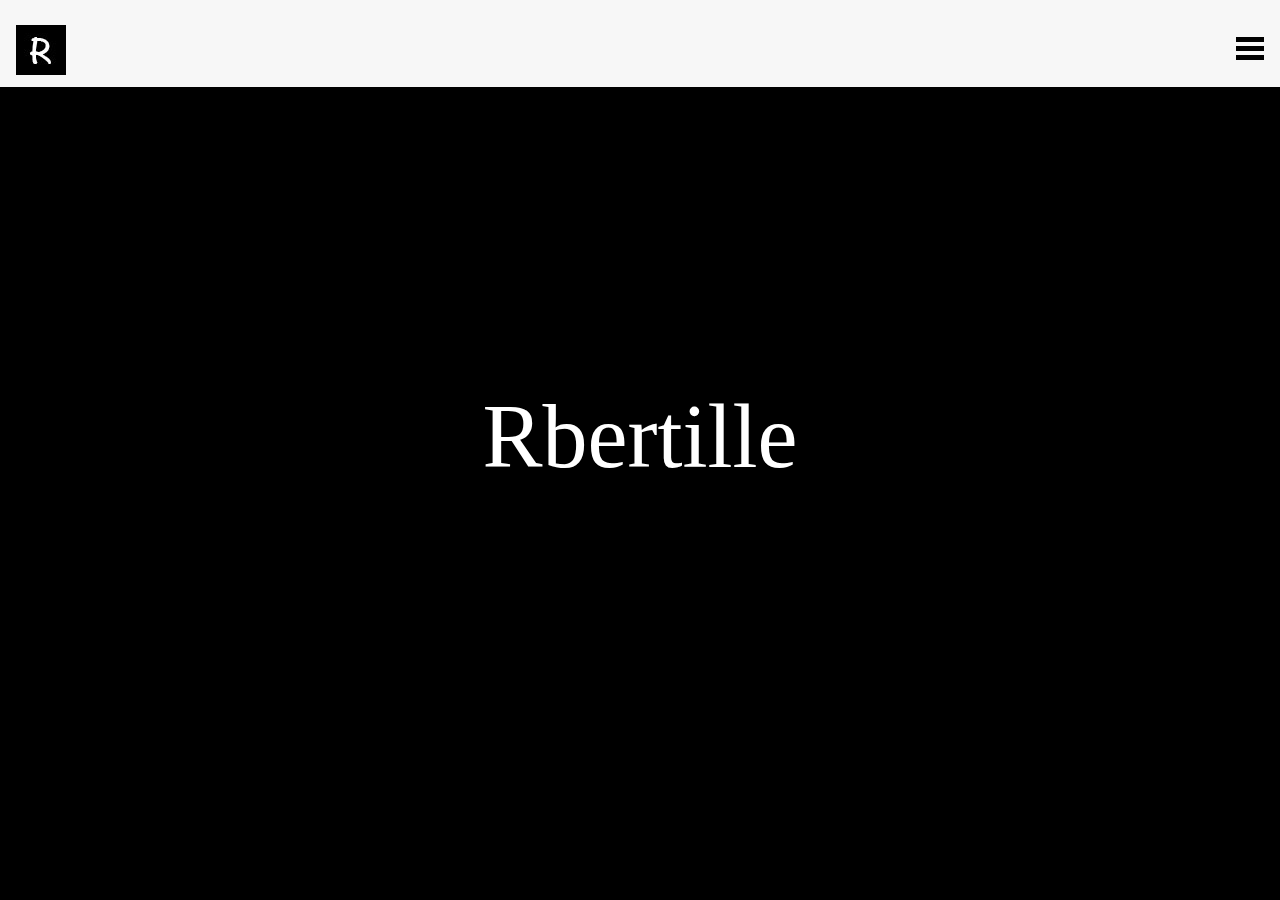
<file: index.html>
<!DOCTYPE html>
<html lang="en">
  <head>
    <!-- Required meta tags -->
    <meta charset="utf-8">
    <meta name="viewport" content="width=device-width, initial-scale=1, shrink-to-fit=no">  
    <link rel="shortcut icon" type="favicon.ico" href="images/Lrere.jpg"/>

    <!-- Bootstrap CSS -->
    <link rel="stylesheet" href="bootstrap/css/bootstrap.min.css">
    <link rel="stylesheet" href="css/normalize.css">
    <!-- CSS -->
    <link rel="stylesheet" href="css/style.css">
  </head>  
  <body>
    <nav class="navbar navbar-light bg-faded">
      <h1 class="navbar-brand mb-0">  
        <a href="rbertille.com"><img src="images/rerere.jpg"></a>  
      </h1>
      <div id="toggle">  
          <div class="one"></div>  
          <div class="two"></div>   
          <div class="three"></div>
      </div>     
    </nav>

    <section>
      <h1 class="title">Rbertille</h1> 
    </section>


    <!-- jQuery first, then Tether, then Bootstrap JS. -->
    <script src="vendors/js/jquery.js"></script>
    <script src="vendors/js/main.js"></script>
    <script src="https://npmcdn.com/tether@1.2.4/dist/js/tether.min.js"></script>
    <script src="bootstrap/js/bootstrap.min.js"></script>
    
  </body>
</html>
</file>
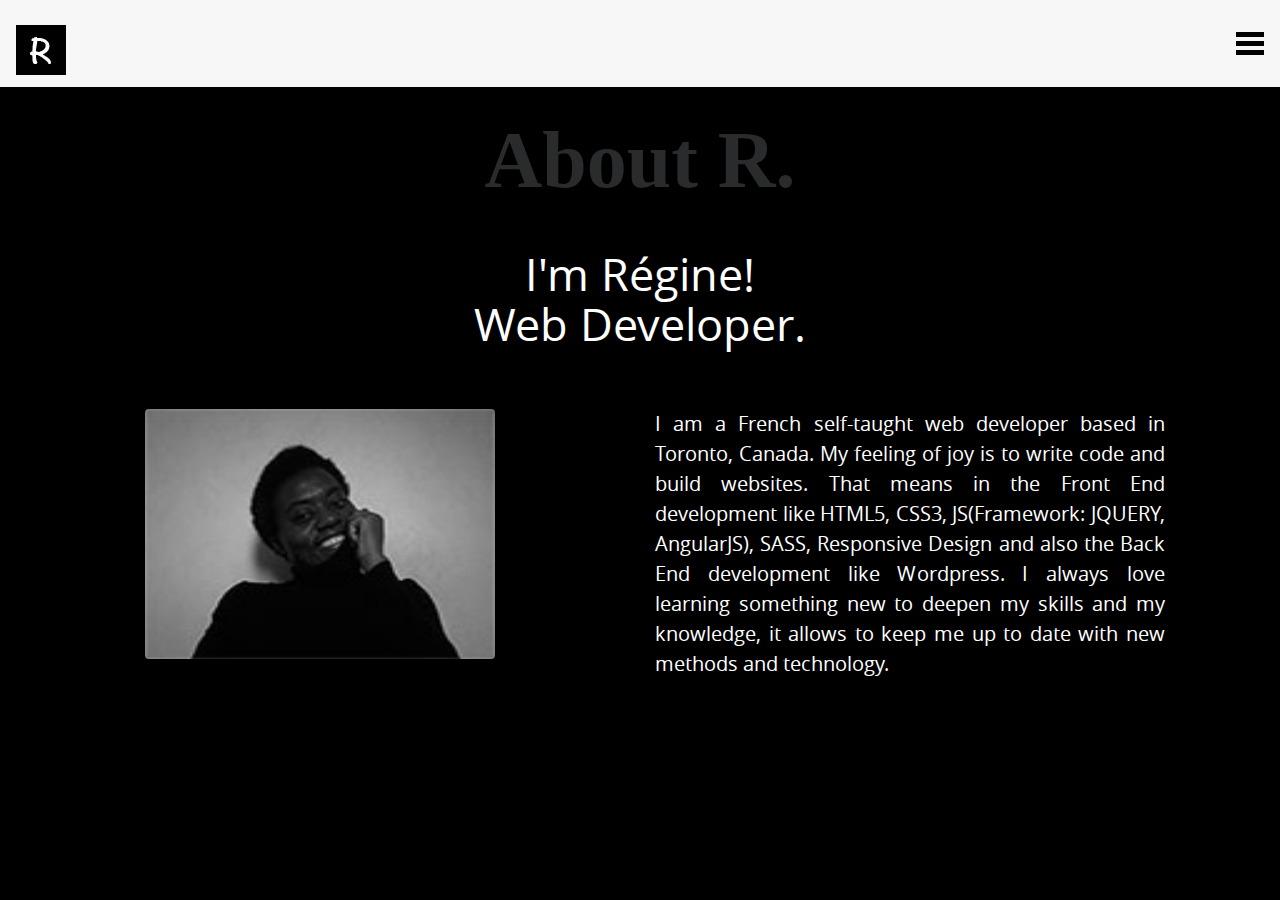
<file: about.html>
<!DOCTYPE html>
<html lang="en">
  <head>
    <!-- Required meta tags -->
    <meta charset="utf-8">
    <meta name="viewport" content="width=device-width, initial-scale=1, shrink-to-fit=no">
    <link rel="shortcut icon" type="favicon.ico" href="images/Lrere.jpg"/>
    <!-- Bootstrap CSS -->
    <link rel="stylesheet" href="bootstrap/css/bootstrap.min.css">
    <!--<link rel="stylesheet" href="https://maxcdn.bootstrapcdn.com/bootstrap/4.0.0-alpha.6/css/bootstrap.min.css" integrity="sha384-rwoIResjU2yc3z8GV/NPeZWAv56rSmLldC3R/AZzGRnGxQQKnKkoFVhFQhNUwEyJ" crossorigin="anonymous">-->
    <!--normalize -->
    <link rel="stylesheet" href="css/normalize.css">
    <!-- CSS -->     
    <link rel="stylesheet" href="css/main.css">
  </head>
  <body>
    <nav class="navbar fixed-top navbar-light bg-faded">
      <h1 class="navbar-brand mb-0">
        <a href="index.html"><img src="images/rerere.jpg"></a>  
      </h1>
      <div id="toggle">
          <div class="one"></div>  
          <div class="two"></div>   
          <div class="three"></div>
      </div>    
    </nav>

    <div class="container-fluid">
      <div class="header-content-about text-center">
        <div class="title">
          <span>About R.</span>
        </div>
        <div class="title_one">    
          <h1>I'm Régine!<br>  
              Web Developer.</h1>
        </div>  
      </div>

      <div class="main-content-about">  
        <div class="row">
            <div class="col-sm-6 text-center">
             <img src="images/about/justme1.jpg" class="rounded float left" alt="justme1">   
            </div>

          <div class="col-sm-6 text-center"> 
          <p class="description_about">I am a French self-taught web developer based in Toronto, Canada. My feeling of joy is to write code and build websites.  
          That means in the Front End development like HTML5, CSS3, JS(Framework: JQUERY, AngularJS), SASS, Responsive Design and also the Back End development like Wordpress. I always love learning something new to deepen my skills and my knowledge, it allows to keep me up to date with new methods and technology.
          </p>
          </div>
        </div>
      </div>
    </div>
    <!-- jQuery first, then Tether, then Bootstrap JS. -->
    <script src="vendors/js/jquery.js"></script>
    <script src="vendors/js/main.js"></script>
    <script src="https://npmcdn.com/tether@1.2.4/dist/js/tether.min.js"></script>
    <script src="bootstrap/js/bootstrap.min.js"></script> 
  </body>  
</html>
</file>
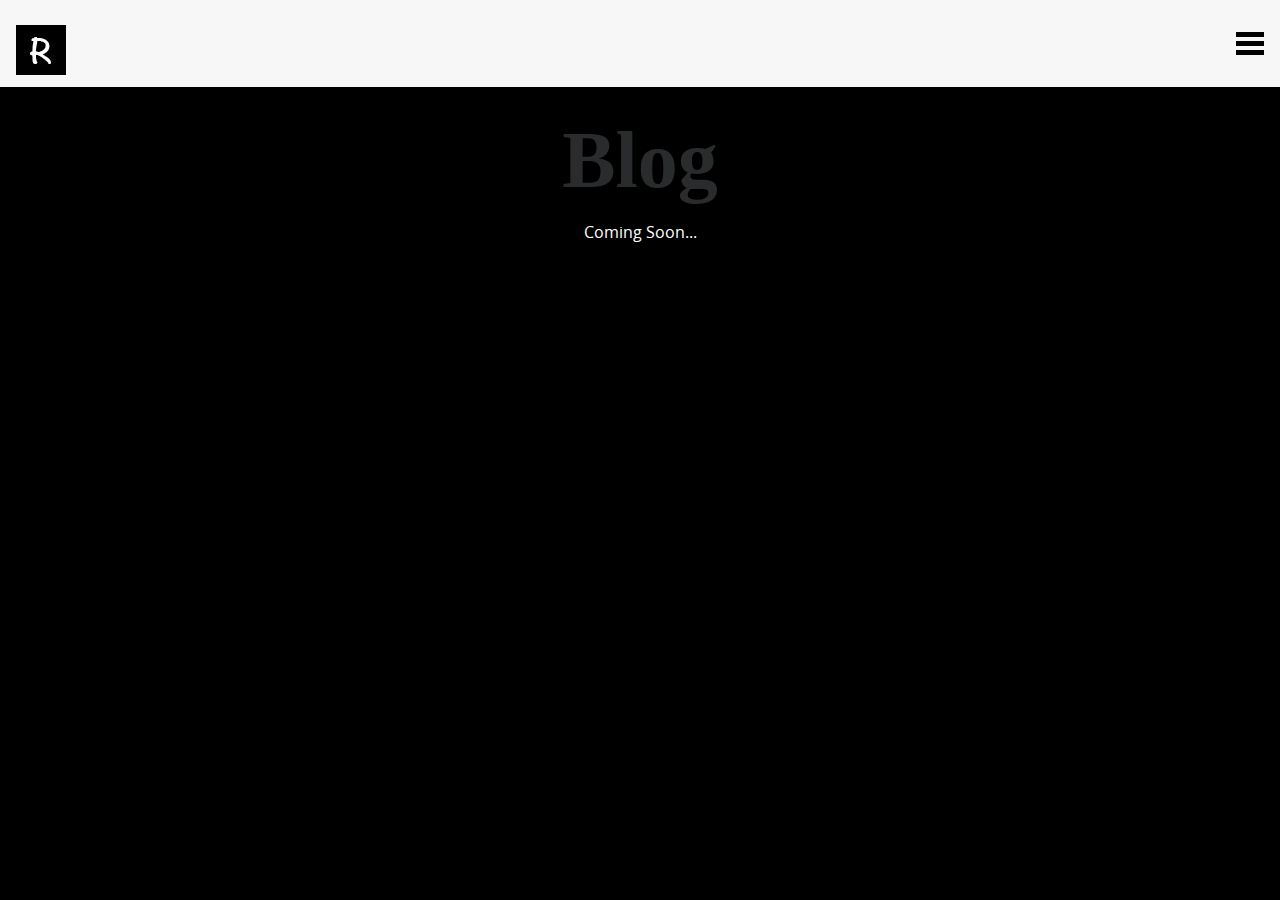
<file: blog.html>
<!DOCTYPE html>
<html lang="en">
  <head>
    <!-- Required meta tags -->
    <meta charset="utf-8">
    <meta name="viewport" content="width=device-width, initial-scale=1, shrink-to-fit=no">
    <link rel="shortcut icon" type="favicon.ico" href="images/Lrere.jpg"/>
    <!-- Bootstrap CSS -->
    <link rel="stylesheet" href="bootstrap/css/bootstrap.min.css">
    <!--<link rel="stylesheet" href="https://maxcdn.bootstrapcdn.com/bootstrap/4.0.0-alpha.6/css/bootstrap.min.css" integrity="sha384-rwoIResjU2yc3z8GV/NPeZWAv56rSmLldC3R/AZzGRnGxQQKnKkoFVhFQhNUwEyJ" crossorigin="anonymous">-->
    <!--normalize -->
    <link rel="stylesheet" href="css/normalize.css">
    <!-- CSS -->     
    <link rel="stylesheet" href="css/main.css">
  </head>
  <body>
    <nav class="navbar fixed-top navbar-light bg-faded">
      <h1 class="navbar-brand mb-0">
        <a href="index.html"><img src="images/rerere.jpg"></a>  
      </h1>
      <div id="toggle">
          <div class="one"></div>  
          <div class="two"></div>   
          <div class="three"></div>
      </div>    
    </nav>

    <div class="container-fluid">
      <div class="header-content-about text-center">
        <div class="title">
          <span>Blog</span>
        </div>
        

      <div class="main-content-about">  
        <div class="text_blog"> 
        <p class="blog_soon">Coming Soon...</p>
        </div>
      </div>
    </div>
    <!-- jQuery first, then Tether, then Bootstrap JS. -->
    <script src="vendors/js/jquery.js"></script>
    <script src="vendors/js/main.js"></script>
    <script src="https://npmcdn.com/tether@1.2.4/dist/js/tether.min.js"></script>
    <script src="bootstrap/js/bootstrap.min.js"></script> 
  </body>  
</html>
</file>
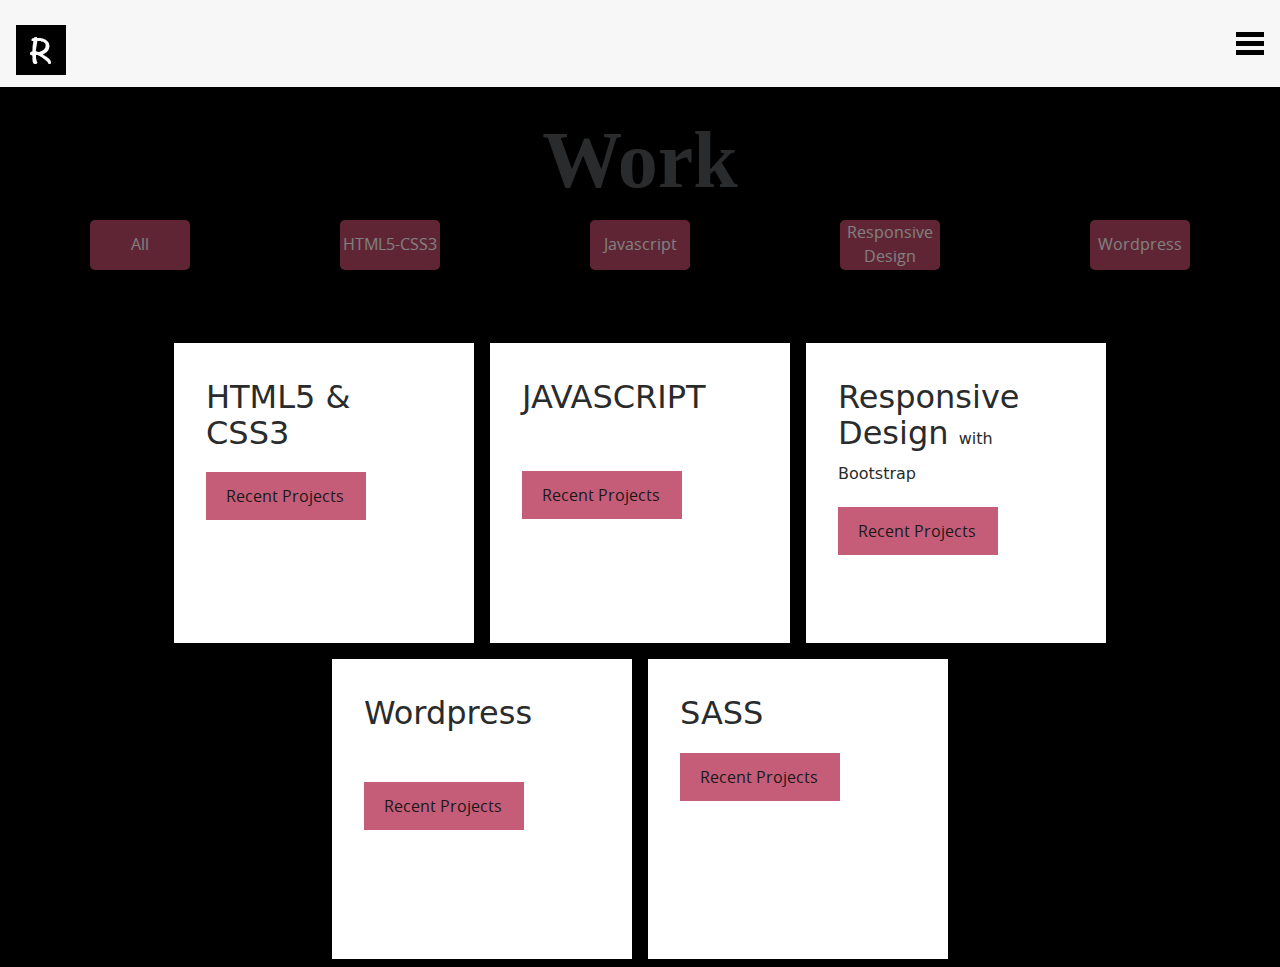
<file: work.html>
<!DOCTYPE html>
<html lang="en">
  <head>
    <!-- Required meta tags -->
    <meta charset="utf-8">
    <meta name="viewport" content="width=device-width, initial-scale=1, shrink-to-fit=no">
    <link rel="shortcut icon" type="favicon.ico" href="images/Lrere.jpg"/>
    <!-- Bootstrap CSS -->
    <link rel="stylesheet" href="bootstrap/css/bootstrap.min.css">
    <!--<link rel="stylesheet" href="https://maxcdn.bootstrapcdn.com/bootstrap/4.0.0-alpha.6/css/bootstrap.min.css" integrity="sha384-rwoIResjU2yc3z8GV/NPeZWAv56rSmLldC3R/AZzGRnGxQQKnKkoFVhFQhNUwEyJ" crossorigin="anonymous">-->
    <!--normalize -->
    <link rel="stylesheet" href="css/normalize.css">
    <!-- CSS -->     
    <link rel="stylesheet" href="css/main.css">  
  </head>
  <body>
    <nav class="navbar fixed-top navbar-light bg-faded" data-spy="affix">
      <h1 class="navbar-brand mb-0">
        <a href="index.html"><img src="images/rerere.jpg"></a>  
      </h1>
      <div id="toggle">     
          <div class="one"></div>  
          <div class="two"></div>     
          <div class="three"></div>     
      </div>    
    </nav>
  <div class="content">
    <div class="container-fluid">  
      <div class="header-content-about text-center">
        <div class="title">
          <span>Work</span>  
        </div> 
      </div>
      

      <div class="main-content-work"> 
        <nav class="nav text-center">
          <a id="all" class="nav-link work_link" href="#">All</a>
          <a id="html" class="nav-link-second work_link" href="#">HTML5-CSS3</a>
          <a id="javascript" class="nav-link-third work_link" href="#">Javascript</a>
          <a id="responsive" class="nav-link-fourth work_link" href="#">Responsive Design</a>
          <a id="wordpress" class="nav-link-five work_link" href="#">Wordpress</a>
        </nav>  
      </div>

      <div class="skill">
        <div class="skill_html">
          <div class="row">
            <div class="col">
              <h1>HTML5 &amp; CSS3</h1>  
                <div class="projects-button">Recent Projects</div>
                  <ul class="projects">
                    <li class="project_work"><a class="pro_link" href="https://github.com/rjbertille/Perfect-Paddles">Perfect Paddles</a></li>
                    <li class="project_work"><a class="pro_link" href="https://github.com/rjbertille/HTML5CSS3website">Martin luther king</a></li>
                  </ul>  
            </div>
          </div>
        </div>  
    

        <div class="skill_js">
          <div class="row">
            <div class="col">
              <h1>JAVASCRIPT</h1>  
                <div class="projects-button">Recent Projects</div>
                  <ul class="projects">
                    <li class="project_work"><a class="pro_link" href="https://github.com/rjbertille/Bingo">BINGO</a>
                    </li>
                    <li class="project_work"><a class="pro_link" href="https://github.com/rjbertille/Quiz">QUIZ</a>
                    <li class="project_work"><a class="pro_link" href="https://github.com/rjbertille/TodoList">TodoList</a>
                  </ul>
            </div>
          </div>
        </div>

        <div class="skill_responsive">
          <div class="row">
            <div class="col">
               <h1>Responsive Design <span class="bootstrap">with Bootstrap</span></h1>
                  <div class="projects-button">Recent Projects</div>
                    <ul class="projects">
                      <li class="project_work"><a class="pro_link" href="https://rjbertille.github.io/REDWOOD/">Redwood</a></li>
                    </ul>
              </div> 
          </div>
        </div>

        <div class="skill_wordpress">
          <div class="row">
            <div class="col">
               <h1>Wordpress</h1>
                <div class="projects-button">Recent Projects</div>
                  <ul class="projects">
                    <li class="project_work"><a class="pro_link" href="http://toronto.coderdojo.ca/">CODERDOJO</a></li>
                    <li class="project_work"><a class="pro_link" href="http://asso-asd.org/">A.S.D</a></li>
                  </ul>
            </div> 
          </div>
        </div>

        <div class="skill_html">
          <div class="row">
            <div class="col">
               <h1>SASS</h1>
                <div class="projects-button">Recent Projects</div>
                  <ul class="projects">
                    <li class="project_work"><a class="pro_link" href="http://s459467212.onlinehome.fr/website/designweb/project/">Dance</a></li>
                    <li class="project_work"><a class="pro_link" href="https://github.com/rjbertille/Discography">Discography</a></li>
                  </ul>
            </div> 
          </div>
        </div>
      </div>
    </div>
  </div>
    <!-- jQuery first, then Tether, then Bootstrap JS. -->
    <script src="vendors/js/jquery.js"></script>
    <script src="vendors/js/main.js"></script>
    <script src="vendors/js/projects.js"></script>
    <script src="vendors/js/work.js"></script>
    <script src="https://npmcdn.com/tether@1.2.4/dist/js/tether.min.js"></script>
    <script src="bootstrap/js/bootstrap.min.js"></script> 
  </body>  
</html>
</file>
<file: css/style.css>
html, body {
  margin:0;
  padding:0;
  height:100%;
}


body {
  background-color:#000;
}

.navbar {
  width:100%;
  display:inline-block;  
  
}

#toggle {
  width:28px;
  height:30px;
  margin:10px auto; 
  float:right;
  margin-top:25px;

}

#toggle div {
  width:100%;
  height:5px;
  background:#000;
  margin:4px auto;
  transition: all 0.3s;
  backface-visibility: hidden;  
}

#toggle.on .one {
  transform:rotate(45deg)
  translate(5px, 5px);
}

#toggle.on .two {
  opacity:0;  
}

#toggle.on .three {
  transform: rotate(-45deg)
  translate(7px, -8px);
 
}

@media only screen and (max-width:451px){
  body {
  background-color:#000;
  }
  .title {
  font-family:Noteworthy;
  color:#fff;
  text-align:center;
  margin-top:250px;
  font-size:50px;
  }
  

}

@media(min-width:451px) and (max-width:540px) {
  /*body {
  background-color:pink;
  }*/
  .title {
  font-family:Noteworthy;
  color:#fff;
  text-align:center;
  margin-top:300px;
  font-size:50px;
  }
  
}

@media(min-width:541px) and (max-width:768px) {
  /*body {
  background-color:red;
  }*/

  .title {
  font-family:Noteworthy;
  color:#fff;
  text-align:center;
  margin-top:300px;
  font-size:60px;
  }
  

}

@media(min-width:768px) and (max-width:1024px){
  /*body {
  background-color:yellow;
  }*/

  .title {
  font-family:Noteworthy;
  color:#fff;
  text-align:center;
  margin-top:300px;
  font-size:70px;
  }
  
}

@media(min-width:1024px) and (max-width:1200px) {
  /*body {
  background-color:blue;
  }*/

  .title {
  font-family:Noteworthy;
  color:#fff;
  text-align:center;
  margin-top:300px;
  font-size:90px;
  }

}
 
@media(min-width:1201px) {
  /*body {
    background-color:brown;
  }*/

  .title {
  font-family:Noteworthy;
  color:#fff;
  text-align:center;
  margin-top:300px;
  font-size:90px;
  }
}
</file>
<file: css/main.css>
@font-face {
    font-family: 'open_sansregular';
    src: url('opensans-regular-webfont.woff2') format('woff2'),
         url('opensans-regular-webfont.woff') format('woff');
    font-weight: normal;
    font-style: normal;

}

html {
  height:100%;
}

html, body {
  margin:0;
  padding:0;
}


body {
 background-color:#000;
}

.navbar {
  width:100%;
  display:inline-block;   
  
  
}


#toggle {
  width:28px;
  height:30px;
  margin:10px auto;   
  float:right;
  margin-top:20px;

}

#toggle div {
  width:100%;
  height:5px;
  background:#000;
  margin:4px auto;
  transition: all 0.3s;
  backface-visibility: hidden;     
}

#toggle.on .one {
  transform:rotate(45deg)
  translate(5px, 5px);
}

#toggle.on .two {
  opacity:0;  
}

#toggle.on .three {
  transform: rotate(-45deg)
  translate(7px, -8px);
 
}

.align-items-center {
  height:100%;
  min-height:100%;
}


li {
  list-style-type: none;
  font-family:Noteworthy;
  color:#fff;
  padding:5px;
  
} 

li a {
  color:#fff;

} 

li a:hover {
  color:#BF4B6A;
  text-decoration:none;

}
img {
  max-width:100%;    
}

.nav a {
  text-decoration:none;
  color:#fff;
}

a.active {
  background-color:#000;
}

.container-fluid {
  height:100%;
}

.header-content-about {
  margin-top:100px;

}

.title span{
  font-family:Noteworthy;
  font-size:50px;
  opacity:2;
  font-weight:Bolder;
}

.title_one{
  color:#fff;
  font-family: 'open_sansregular';
}

.title_work {
  color:#fff;
  font-family: 'open_sansregular';

}

.skill {
  margin-top:60px;
}

.skill_html {
  background-color:#fff;
}

.skill_js {
  background-color:#fff;
}

.skill_responsive {
  background-color:#fff;
}

.skill_wordpress {
  background-color:#fff;
}

.pro_link {
  color:#000;
}

.text_blog {
  text-align:center;
}

.blog_soon {
  color:#fff;
  font-family: 'open_sansregular';

}


@media(max-width:451px) {  
  /*body {
  background-color:#000; 
  }*/

  li {
  font-size:30px;
  padding:10px;

  }

  .header-content-about {
  margin-top:100px !important;

  }


  .header-content-about {
  margin-top:40px;

  }

  .menu_list{
  text-align:center;
  margin-top:100px;   
 
  }

  .title span {
  font-family:Noteworthy;
  font-size:50px;
  opacity:2;
  font-weight:Bolder;
  }

  .title_one h1{
  text-align:center;
  }

  .rounded {
  width:250px;
  height:250px;
  
  }

  .description_about {
  margin-top:30px;
  font-family: 'open_sansregular';
  color:#fff;
  font-size:18px;
  text-align:justify;
  margin-left:15px;
  margin-right:15px;

  }

  .nav-link {
  height:50px;
  width:100px;
  background-color:#BF4B6A;
  border-radius:5px;
  color:#fff;
  opacity:0.5;
  margin:0 auto;
  margin-bottom:5px;
  line-height:2em;
  font-family: 'open_sansregular';


  }

  .nav-link-second {
  height:50px;
  width:100px;
  background-color:#BF4B6A;
  border-radius:5px;
  color:#fff;
  opacity:0.5;
  margin:0 auto;
  margin-bottom:5px;
  line-height:3em;
  font-family: 'open_sansregular';
  
  
  }

  .nav-link-third {
  height:50px;
  width:100px;
  background-color:#BF4B6A;
  border-radius:5px;
  color:#fff;
  opacity:0.5;
  margin:0 auto;
  margin-bottom:5px;
  font-family: 'open_sansregular';
  
  }

  .nav-link-fourth {
  height:50px;
  width:100px;
  background-color:#BF4B6A;
  border-radius:5px;
  color:#fff;
  opacity:0.5;
  margin:0 auto;
  margin-bottom:5px;
  font-family: 'open_sansregular';
  
  }

  .nav-link-five {
  height:50px;
  width:100px;
  background-color:#BF4B6A;
  border-radius:5px;
  color:#fff;
  opacity:0.5;
  margin:0 auto;
  margin-bottom:5px;
  line-height:3em;
  font-family: 'open_sansregular';
  
  } 

  .nav {
  display:flex;
  flex-direction:column;
  -webkit-align-items:center;
  align-items:center;
  -webkit-justify-content:center;
  justify-content:center;

  }

  .skill_html,
  .skill_js,
  .skill_responsive,
  .skill_wordpress {
  padding: 1em 3em 2em 2em;
  margin: 0.5em;

  }


  .col h1 {
  font-family: 'open_sansregular';
  font-weight:bolder;
  color:#000;

  }

  .projects-button {
  padding: 0.75em 1.25em;
  color:#000;
  background-color:#BF4B6A;
  font-family: 'open_sansregular';
  opacity: 0.9;
  width: 10em;
  color:#000;
  
  }


  .projects {
  margin: 1em 0;
  list-style: none;
  padding:0;
  display:none;
  }

  .projects li {
  color:#000;
  font-family: 'open_sansregular';
  font-size:15px;
  font-weight:bolder;
  padding: 0;

  }

  .bootstrap {
    font-size:20px;
  }

  .active {
  background-color:#000;
  color:#BF4B6A;
  }

  .menu_contact {
  text-align:center;
  margin-top:30px;

  }
  
}

@media(min-width:451px) and (max-width:540px) {
  /*body {
  background-color:pink;
  }*/

  li {
    font-size:35px;
    padding:10px;
  }
  .menu_list{
  text-align:center;
  margin-top:100px;

  }

  .title span {
  font-family:Noteworthy;
  font-size:55px;
  opacity:2;
  font-weight:Bolder;
  }

  .title_one h1{
  text-align:center;
  }

  .rounded {
  width:280px;
  height:280px;
  
  }

  .description_about {
  margin-top:30px;
  font-family: 'open_sansregular';
  color:#fff;
  font-size:18px;
  text-align:justify;
  margin-left:15px;
  margin-right:15px;

  }


  .nav-link {
  height:50px;
  width:100px;
  background-color:#BF4B6A;
  border-radius:5px;
  color:#fff;
  opacity:0.5;
  margin:0 auto;
  margin-bottom:5px;
  line-height:2em;
  font-family: 'open_sansregular';

  }

  .nav-link-second {
  height:50px;
  width:100px;
  background-color:#BF4B6A;
  border-radius:5px;
  color:#fff;
  opacity:0.5;
  margin:0 auto;
  margin-bottom:5px;
  line-height:3em;
  font-family: 'open_sansregular';
  
  
  }

  .nav-link-third {
  height:50px;
  width:100px;
  background-color:#BF4B6A;
  border-radius:5px;
  color:#fff;
  opacity:0.5;
  margin:0 auto;
  margin-bottom:5px;
  font-family: 'open_sansregular';
  
  
  }

  .nav-link-fourth {
  height:50px;
  width:100px;
  background-color:#BF4B6A;
  border-radius:5px;
  color:#fff;
  opacity:0.5;
  margin:0 auto;
  margin-bottom:5px;
  font-family: 'open_sansregular';
  
  
  }

  .nav-link-five {
  height:50px;
  width:100px;
  background-color:#BF4B6A;
  border-radius:5px;
  color:#fff;
  opacity:0.5;
  margin:0 auto;
  margin-bottom:5px;
  line-height:3em;
  font-family: 'open_sansregular';
  
  
  }

  .nav {
  display:flex;
  flex-direction:column;
  -webkit-align-items:center;
  align-items:center;
  -webkit-justify-content:center;
  justify-content:center;

  }

  .skill_html,
  .skill_js,
  .skill_responsive,
  .skill_wordpress {
  padding: 1em 3em 2em 2em;
  margin: 0.5em;

  }


  .col h1 {
  font-family: 'open_sansregular';
  font-weight:bolder;
  color:#000;

  }

  .projects-button {
  padding: 0.75em 1.25em;
  color:#000;
  background-color:#BF4B6A;
  font-family: 'open_sansregular';
  opacity: 0.9;
  width: 10em;
  color:#000;

  }

  .projects {
  margin: 1em 0;
  list-style: none;
  padding:0;
  display:none;

  }

  .projects li {
  color:#000;
  font-family: 'open_sansregular';
  font-size:15px;
  font-weight:bolder;
  padding: 0;

  }

  .bootstrap {
    font-size:20px;
  }

  .active {
  background-color:#000;
  color:#BF4B6A;

  }

  .menu_contact {
  text-align:center;
  margin-top:30px;

  }
   

}

@media(min-width:541px) and (max-width:768px) {
  /*body {
  background-color:blue;
  }*/

  li {
    font-size:40px;
    padding:10px;
  }


  .menu_list{
  text-align:center;
  margin-top:100px;

  }

  .title span {
  font-family:Noteworthy;
  font-size:60px;
  opacity:2;
  font-weight:Bolder;
  }

  .title_one h1{
  text-align:center;
  font-size:45px;
  }

  .rounded {
  margin-top:30px;
  width:350px;
  height:370px;
  
  }

  .description_about {
  margin-top:30px;
  font-family: 'open_sansregular';
  color:#fff;
  font-size:18px;
  text-align:justify;
  margin-left:15px;
  margin-right:15px;
  }
  
  .nav-link {
  height:50px;
  width:100px;
  background-color:#BF4B6A;
  border-radius:5px;
  color:#fff;
  opacity:0.5;
  margin:0 auto;
  margin-bottom:5px;
  line-height:2em;
  font-family: 'open_sansregular';
  

  }

  .nav-link-second {
  height:50px;
  width:100px;
  background-color:#BF4B6A;
  border-radius:5px;
  color:#fff;
  opacity:0.5;
  margin:0 auto;
  margin-bottom:5px;
  line-height:3em;
  font-family: 'open_sansregular';
  
  
  }

  .nav-link-third {
  height:50px;
  width:100px;
  background-color:#BF4B6A;
  border-radius:5px;
  color:#fff;
  opacity:0.5;
  margin:0 auto;
  margin-bottom:5px;
  font-family: 'open_sansregular';
  
  
  }

  .nav-link-fourth {
  height:50px;
  width:100px;
  background-color:#BF4B6A;
  border-radius:5px;
  color:#fff;
  opacity:0.5;
  margin:0 auto;
  margin-bottom:5px;
  font-family: 'open_sansregular';
  
  
  }

  .nav-link-five {
  height:50px;
  width:100px;
  background-color:#BF4B6A;
  border-radius:5px;
  color:#fff;
  opacity:0.5;
  margin:0 auto;
  margin-bottom:5px;
  line-height:3em;
  font-family: 'open_sansregular';
  
  
  }

  .nav {
  display:flex;
  flex-direction:row;
  -webkit-align-items:center;
  align-items:center;
  -webkit-justify-content:center;
  justify-content:center;

  }

  .skill_html,
  .skill_js,
  .skill_responsive,
  .skill_wordpress {
  padding: 1em 3em 2em 2em;
  margin: 0.5em;
  }


  .col h1 {
  font-family: 'open_sansregular';
  font-weight:bolder;
  color:#000;

  }

  .projects-button {
  padding: 0.75em 1.25em;
  color:#000;
  background-color:#BF4B6A;
  font-family: 'open_sansregular';
  opacity: 0.9;
  width: 10em;
  color:#000;
  }

  .projects {
  margin: 1em 0;
  list-style: none;
  padding:0;
  display:none;
  }

  .projects li {
  color:#000;
  font-family: 'open_sansregular';
  font-size:15px;
  font-weight:bolder;
  padding: 0;

  }

  .bootstrap {
    font-size:20px;
  }

  .active {
  background-color:#000;
  color:#BF4B6A;
  }

  .menu_contact {
  text-align:center;
  margin-top:30px;

  }


}


@media(min-width:768px) and (max-width:1024px){
  /*body {
  background-color:green;
  }*/

  li {
    font-size:40px;
    padding:10px;
  }

  .menu_list{
  text-align:center;
  margin-top:130px;

  }

  .title span {
  font-family:Noteworthy;
  font-size:70px;
  opacity:2;
  font-weight:Bolder;
  }

  .title_one h1{
  text-align:center;
  font-size:45px;
  }

  .rounded {
  margin-top:30px;
  width:350px;
  height:350px;
  }

  .description_about {
  margin-top:30px;
  font-family: 'open_sansregular';
  color:#fff;
  font-size:20px;
  text-align:justify;
    /*margin-left:15px;*/
  margin-right:80px;
  }

  .nav-link {
  height:50px;
  width:100px;
  background-color:#BF4B6A;
  border-radius:5px;
  color:#fff;
  opacity:0.5;
  margin:0 auto;
  margin-bottom:5px;
  line-height:2em;
  font-family: 'open_sansregular';

  }

  .nav-link-second {
  height:50px;
  width:100px;
  background-color:#BF4B6A;
  border-radius:5px;
  color:#fff;
  opacity:0.5;
  margin:0 auto;
  margin-bottom:5px;
  line-height:3em;
  font-family: 'open_sansregular';
  
  }

  .nav-link-third {
  height:50px;
  width:100px;
  background-color:#BF4B6A;
  border-radius:5px;
  color:#fff;
  opacity:0.5;
  margin:0 auto;
  margin-bottom:5px;
  font-family: 'open_sansregular';
  
  
  }

  .nav-link-fourth {
  height:50px;
  width:100px;
  background-color:#BF4B6A;
  border-radius:5px;
  color:#fff;
  opacity:0.5;
  margin:0 auto;
  margin-bottom:5px;
  font-family: 'open_sansregular';
  
  }

  .nav-link-five {
  height:50px;
  width:100px;
  background-color:#BF4B6A;
  border-radius:5px;
  color:#fff;
  opacity:0.5;
  margin:0 auto;
  margin-bottom:5px;
  line-height:3em;
  font-family: 'open_sansregular';
  
  }

  .nav {
  display:flex;
  flex-direction:row;
  -webkit-align-items:center;
  align-items:center;
  -webkit-justify-content:center;
  justify-content:center;
  }

  .skill {
  display:flex;
  flex-wrap:wrap;
  justify-content: center;
  
  }

  .skill_html {
  align-self:flex-start;
  width:300px;
  height:300px;
    
  
  }

  .skill_js {
  align-self:flex-end;
  width:300px;
  height:300px;
    
  }

  .skill_responsive {
  align-self:flex-start;
  width:300px;
  height:300px;
    
  }

  .skill_wordpress {
  align-self:flex-end;
  width:300px;
  height:300px;  
    
  }

  .skill_html,
  .skill_js,
  .skill_responsive,
  .skill_wordpress {
  padding: 1em 3em 2em 2em;
  margin: 0.5em;
  
  }

  .col{
  width:50%;

  }

  .col h2 {
  font-family: 'open_sansregular';
  font-weight:bolder;
  color:#000;

  }

  .projects-button {
  padding: 0.75em 1.25em;
  color:#000;
  background-color:#BF4B6A;
  font-family: 'open_sansregular';
  opacity: 0.9;
  width: 10em;
  color:#000;
  }

  .projects {
  margin: 1em 0;
  list-style: none;
  padding:0;
  display:none;

  }

  .projects li {
  color:#000;
  font-family: 'open_sansregular';
  font-size:15px;
  font-weight:bolder;
  padding: 0;

  }

  .skill_wordpress .projects-button {
    margin-top:50px;
  }

  .skill_js .projects-button {
    margin-top:50px;
  }

  .bootstrap {
    font-size:16px;
  }


  .active {
  background-color:#000;
  color:#BF4B6A;
  }

  .menu_contact {
  text-align:center;
  margin-top:30px;

  }

  .menu_contact li {
    font-size:50px;
  }

}  
  

@media(min-width:1024px) and (max-width:1200px) {
  /*body {
  background-color:#000;
  }*/

  li {
    font-size:50px;
    padding:10px;
  }

  .menu_list{
  text-align:center;
  margin-top:130px;

  }

  .title span {
  font-family:Noteworthy;
  font-size:80px;
  opacity:2;
  font-weight:Bolder;
  }

  .title_one h1{
  text-align:center;
  font-size:45px;  
  }

  .rounded {
  margin-top:30px;
  width:350px;
  height:300px;
  }

  .description_about {
    margin-top:30px;
    font-family: 'open_sansregular';
    color:#fff;
    font-size:20px;
    text-align:justify;
    /*margin-left:15px;*/
    margin-right:100px;
    word-spacing:0.2em;
  }

  .nav-link {
  height:50px;
  width:100px;
  background-color:#BF4B6A;
  border-radius:5px;
  color:#fff;
  opacity:0.5;
  margin:0 auto;
  margin-bottom:5px;
  line-height:2em;
  font-family: 'open_sansregular';

  }

  .nav-link-second {
  height:50px;
  width:100px;
  background-color:#BF4B6A;
  border-radius:5px;
  color:#fff;
  opacity:0.5;
  margin:0 auto;
  margin-bottom:5px;
  line-height:3em;
  font-family: 'open_sansregular';
  
  }

  .nav-link-third {
  height:50px;
  width:100px;
  background-color:#BF4B6A;
  border-radius:5px;
  color:#fff;
  opacity:0.5;
  margin:0 auto;
  margin-bottom:5px;
  font-family: 'open_sansregular';
  
  }

  .nav-link-fourth {
  height:50px;
  width:100px;
  background-color:#BF4B6A;
  border-radius:5px;
  color:#fff;
  opacity:0.5;
  margin:0 auto;
  margin-bottom:5px;
  font-family: 'open_sansregular';
  
  }

  .nav-link-five {
  height:50px;
  width:100px;
  background-color:#BF4B6A;
  border-radius:5px;
  color:#fff;
  opacity:0.5;
  margin:0 auto;
  margin-bottom:5px;
  line-height:3em;
  font-family: 'open_sansregular';
  
  }

  .nav {
  display:flex;
  flex-direction:row;
  -webkit-align-items:center;
  align-items:center;
  -webkit-justify-content:center;
  justify-content:center;
  }

  .skill {
  display:flex;
  flex-wrap:wrap;
  justify-content: center;
  /*flex-direction:column;*/
  

  /*justify-content:center;*/
  /*flex-flow:column wrap;
  align-content:stretch;*/


  /*align-content:center;*/
  }

  .skill_html {
    align-self:flex-start;
    width:300px;
    height:300px;
    
  
  }

  .skill_js {
    align-self:flex-end;
    width:300px;
    height:300px;
    
  }

  .skill_responsive {
    align-self:flex-start;
    width:300px;
    height:300px;
    
  }

  .skill_wordpress {
    align-self:flex-end;
    width:300px;
    height:300px;
    
    
  }


  .skill_html,
  .skill_js,
  .skill_responsive,
  .skill_wordpress {
  padding: 1em 3em 2em 2em;
  margin: 0.5em;

  
  }

  .col{
    width:50%;

  }


  .col h2 {
  font-family: 'open_sansregular';
  font-weight:bolder;
  color:#000;


  }

  .projects-button {
  padding: 0.75em 1.25em;
  color:#000;
  background-color:#BF4B6A;
  font-family: 'open_sansregular';
  opacity: 0.9;
  width: 10em;
  color:#000;
  }

  .projects {
  margin: 1em 0;
  list-style: none;
  padding:0;
  display:none;

  }

  .projects li {
  color:#000;
  font-family: 'open_sansregular';
  font-size:15px;
  font-weight:bolder;
  padding: 0;

  }

  .skill_js .projects-button {
    margin-top:50px;
  }

  .skill_wordpress .projects-button {
    margin-top:50px;
  }

  .bootstrap {
    font-size:16px;
  }

  .active {
  background-color:#000;
  color:#BF4B6A;

  }

  .menu_contact {
  text-align:center;

  }

  .menu_contact li {
  padding:5px;
  font-size:60px;
  }



}
 
@media(min-width:1201px) {
  body {
  background-color:#000;
  }

  li {
  font-size:55px;
  padding:10px;
  }


  
  .menu_list{
  text-align:center;
  margin-top:120px;

  }

  .menu_list li {
    font-size:60px;
    text-decoration:none;
  }

  .menu_list li a {
    color:#fff;
    text-decoration:none;

  }
  
  .menu_list a:hover {
    color:#BF4B6A;

  }


  .title span {
  font-family:Noteworthy;
  font-size:80px;
  opacity:2;
  font-weight:Bolder;
  }

  .title_one h1{
  text-align:center;
  font-size:45px;
  }

  .rounded {
  margin-top:30px;
  width:350px;
  height:250px;
  }

  .description_about {
  margin-top:30px;
  font-family: 'open_sansregular';
  color:#fff;
  font-size:20px;
  text-align:justify;
  margin-right:100px;
  }

  .nav-link {
  height:50px;
  width:100px;
  background-color:#BF4B6A;
  border-radius:5px;
  color:#fff;
  opacity:0.5;
  margin:0 auto;
  margin-bottom:5px;
  line-height:2em;
  font-family: 'open_sansregular';

  }

  .nav-link-second {
  height:50px;
  width:100px;
  background-color:#BF4B6A;
  border-radius:5px;
  color:#fff;
  opacity:0.5;
  margin:0 auto;
  margin-bottom:5px;
  line-height:3em;
  font-family: 'open_sansregular';
  
  
  }

  .nav-link-third {
  height:50px;
  width:100px;
  background-color:#BF4B6A;
  border-radius:5px;
  color:#fff;
  opacity:0.5;
  margin:0 auto;
  margin-bottom:5px;
  line-height:3em;
  font-family: 'open_sansregular';
  
  }

  .nav-link-fourth {
  height:50px;
  width:100px;
  background-color:#BF4B6A;
  border-radius:5px;
  color:#fff;
  opacity:0.5;
  margin:0 auto;
  margin-bottom:5px;
  font-family: 'open_sansregular';
  
  }

  .nav-link-five {
  height:50px;
  width:100px;
  background-color:#BF4B6A;
  border-radius:5px;
  color:#fff;
  opacity:0.5;
  margin:0 auto;
  margin-bottom:5px;
  line-height:3em;
  font-family: 'open_sansregular';
  
  }

  .nav {
  display:flex;
  flex-direction:row;
  -webkit-align-items:center;
  align-items:center;
  -webkit-justify-content:center;
  justify-content:center;
  }

  .skill {
  display:flex;
  flex-wrap:wrap;
  justify-content: center;

  }

  .skill_html {
  align-self:flex-start;
  width:300px;
  height:300px;
    
  
  }

  .skill_js {
  align-self:flex-end;
  width:300px;
  height:300px;
    
  }

  .skill_responsive {
  align-self:flex-start;
  width:300px;
  height:300px;
    
  }

  .skill_wordpress {
  align-self:flex-end;
  width:300px;
  height:300px;
    
    
  }

  .skill_html,
  .skill_js,
  .skill_responsive,
  .skill_wordpress {
  padding: 1em 3em 2em 2em;
  margin: 0.5em;

  
  }

  .col{
    width:50%;

  }


  .col h2 {
  font-family: 'open_sansregular';
  font-weight:bolder;
  color:#000;


  }

  .projects-button {
  padding: 0.75em 1.25em;
  color:#000;
  background-color:#BF4B6A;
  font-family: 'open_sansregular';
  opacity: 0.9;
  width: 10em;
  color:#000;
  }


  .projects {
  margin: 1em 0;
  list-style: none;
  padding:0;
  display:none;

  }

  .projects li {
  color:#000;
  font-family: 'open_sansregular';
  font-size:15px;  
  font-weight:bolder;
  padding: 0;

  }

  .skill_js .projects-button {
    margin-top:55px;
  }


  .skill_wordpress .projects-button {
    margin-top:50px;
  }

  .bootstrap {
    font-size:16px;
  }

  .active {
  background-color:#000;
  color:#BF4B6A;
  }

  .menu_contact {
  text-align:center;

  }

  .menu_contact li {
    padding:5px;
    font-size:60px;
    text-decoration:none;
  }

  .menu_contact li a {
    color:#fff;
    text-decoration:none;

  }
  
  .menu_contact a:hover {
    color:#BF4B6A;


  }


}
</file>
